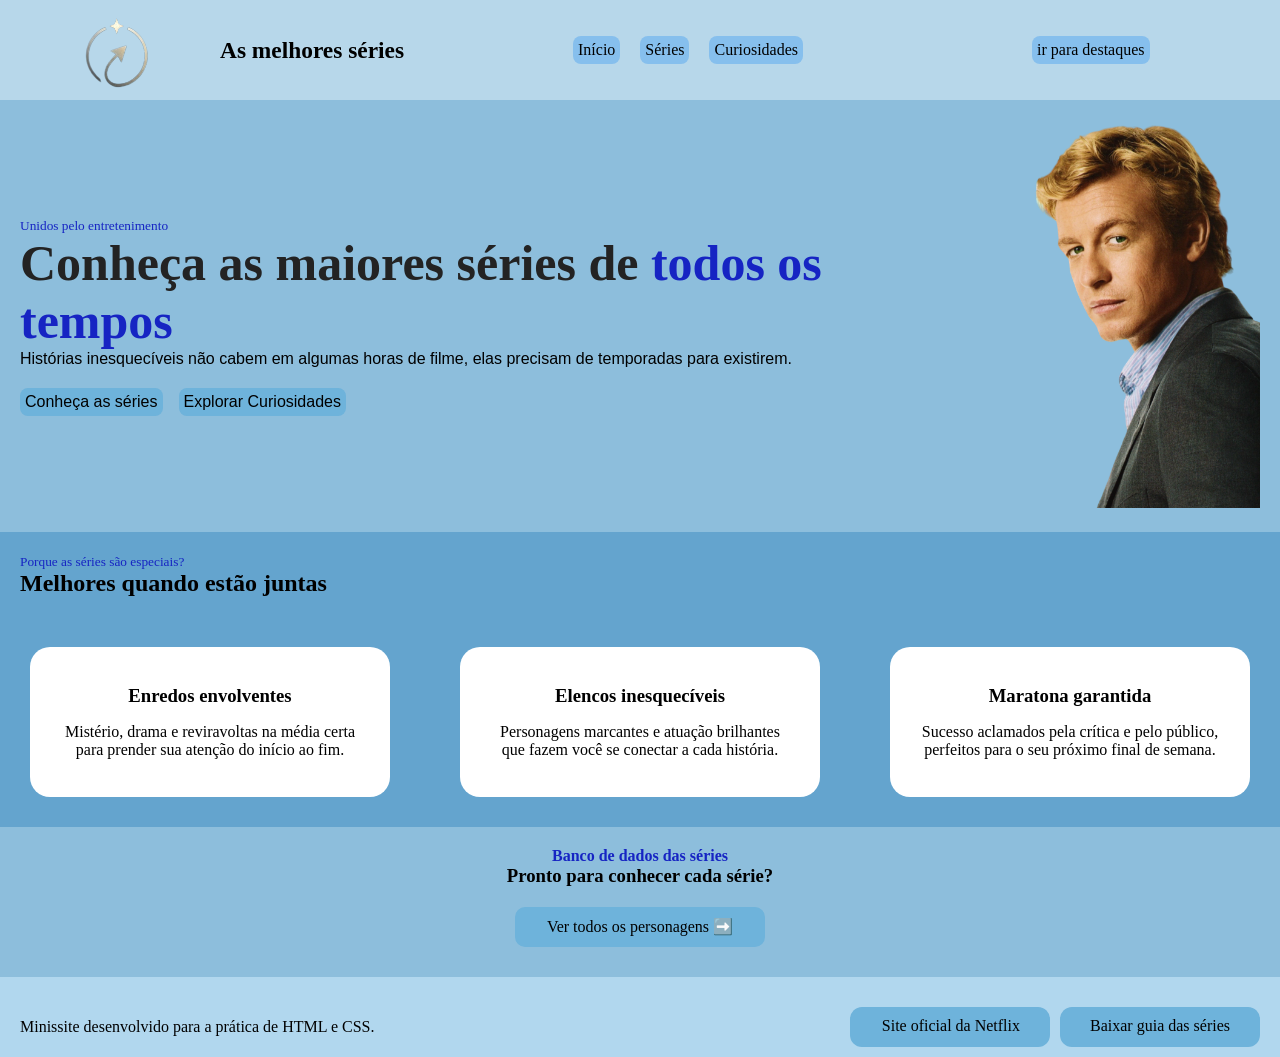
<file: index.html>
<!DOCTYPE html>
<html lang="pt-BR">

<head>
    <meta charset="UTF-8">
    <title>Aula link</title>
    <link rel="stylesheet" href="css/style.css">
</head>

<body>
    <header>
        <section id="logo-titulo">
            <section id="logo-header">
                <img src="assets/img/logo.png">
            </section>

            <section id="texto-header">
                <h1>As melhores séries</h1>
            </section>
        </section>

        <section id="menu-header">
            <section id="menu">
                <a href="../index.html">
                    <p>Início</p>
                </a>
                <a href="./pages/serie.html">
                    <p>Séries</p>
                </a>
                <a href="./pages/curiosidade.html">
                    <p>Curiosidades</p>
                </a>
            </section>
        </section>

        <section id="menu-destaque">
            <section id="destaque">
                <a href="#destaques">
                    <p>ir para destaques</p>
                </a>
            </section>
        </section>

    </header>
    <main>
        <section id="hero">
            <section id="texto-hero">
                <small><span>Unidos pelo entretenimento</span></small>
                <h2>Conheça as maiores séries de <b>todos os tempos</b></h2>
                <p>Histórias inesquecíveis não cabem em algumas horas de filme, elas precisam de temporadas para
                    existirem.</p>

                <section>
                    <article id="botao">
                        <a href="./pages/serie.html">
                            <p>Conheça as séries</p>
                            <a href="./pages/curiosidade.html">
                                <p>Explorar Curiosidades</p>
                            </a>
                    </article>
                </section>

            </section>
            <section id="img-hero">
                <img src="assets/img/image.png" alt="Imagem do personagem Patrick Jane, da série O Mentalista.">
            </section>


        </section>


        <section id="quadrado2">
            <section id="destaques">
                <p><small><span>Porque as séries são especiais?</span></small></p>
                <h2>Melhores quando estão juntas</h2>
            </section>

            <section id="introducaocards1">
                <article class="frase1">
                    <h3>Enredos envolventes</h3>
                    <p>Mistério, drama e reviravoltas na média certa para prender sua atenção do início ao fim.</p>
                </article>

                <article class="frase1">
                    <h3>Elencos inesquecíveis</h3>
                    <p>Personagens marcantes e atuação brilhantes que fazem você se conectar a cada história.</p>
                </article>

                <article class="frase1">
                    <h3>Maratona garantida</h3>
                    <p>Sucesso aclamados pela crítica e pelo público, perfeitos para o seu próximo final de semana.</p>
                </article>
            </section>
        </section>

            <section id="quadrado3">
                <p><b>Banco de dados das séries</b></p>
                <h3>Pronto para conhecer cada série?</h3>

                <section id="introbotao2">
                    <article class="botao2">
                        <a href="./pages/serie.html">Ver todos os personagens ➡️</a>
                    </article>
                </section>
            </section>
    </main>
    <footer>
        <section id="quadrado4">
            <p>Minissite desenvolvido para a prática de HTML e CSS.</p>


            <section id="introbotao3">
                <article class="botao3">
                    <a href="https://www.netflix.com/br/" target="_blank" rel="noreferrer">Site oficial da
                        Netflix</a>
                </article>

                <article class="botao3">
                    <a href="assets/files/Guia das séries (2).pdf" download>Baixar guia das séries</a>
                </article>
            </section>
        </section>

    </footer>
</body>
</html>
</file>
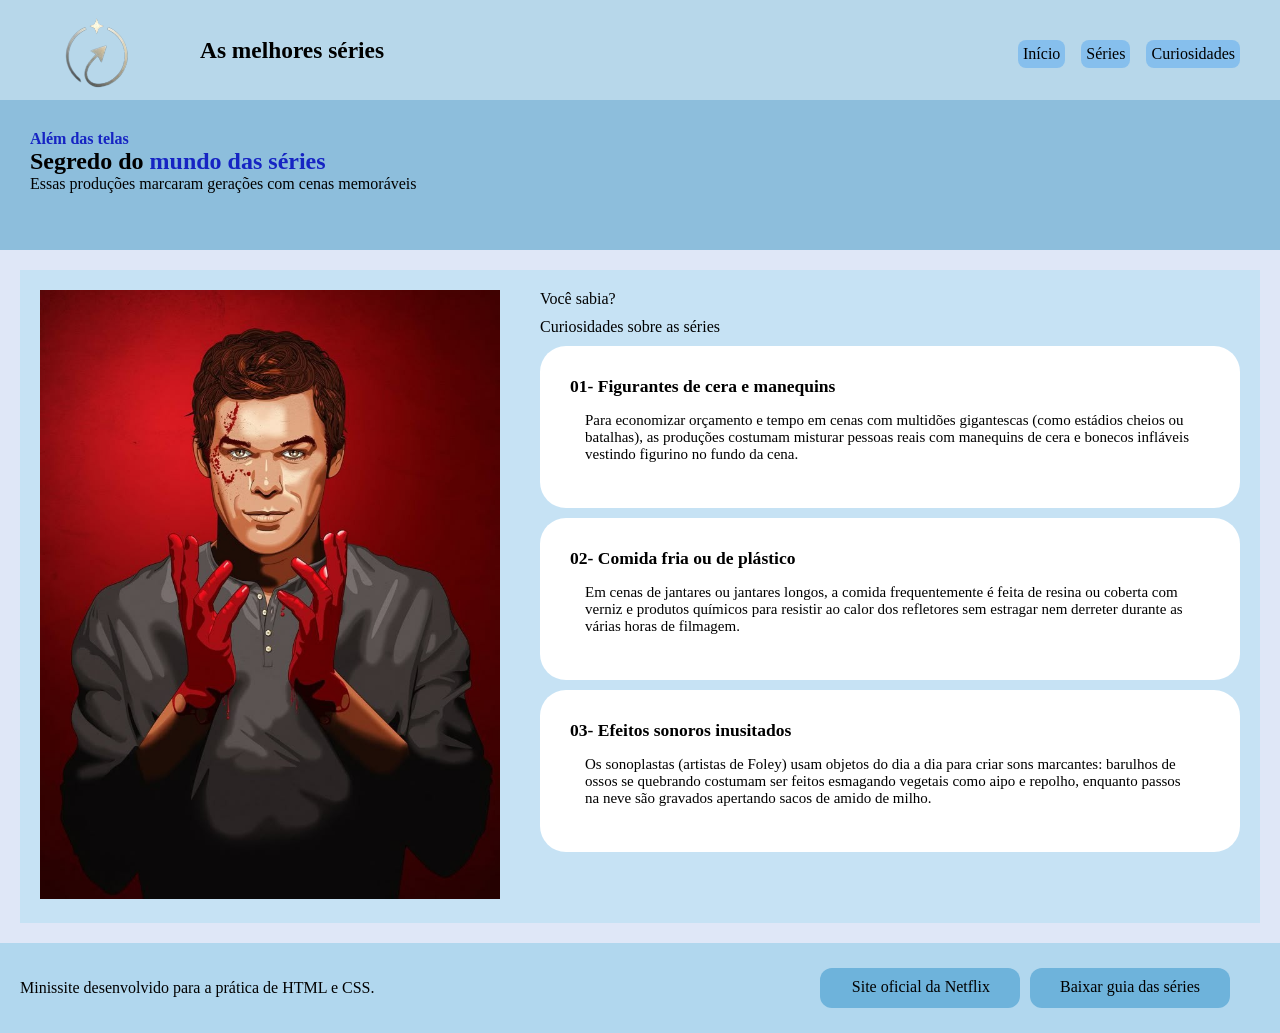
<file: pages/curiosidade.html>
<!DOCTYPE html>
<html lang="pt-BR">

<head>
    <meta charset="UTF-8">
    <title>Curiosidades sobre as séries</title>
    <link rel="stylesheet" href="../css/curiosidade.css">
</head>
<header>
     <section id="logo-titulo">
            <section id="logo-header">
                <img src="../assets/img/logo.png">
            </section>

            <section id="texto-header">
                <h1>As melhores séries</h1>
            </section>
        </section>

    <section id="menu3">
        <a href="../index.html">
            <p>Início</p>
        </a>
        <a href="../pages/serie.html">
            <p>Séries</p>
        </a>
        <a href="../pages/curiosidade.html">
            <p>Curiosidades</p>
        </a>
    </section>

</header>

<body>
    <main>
        <section id="card1">
            <p><b>Além das telas</b></p>
            <h2>Segredo do <b>mundo das séries</b></h2>
            <p>Essas produções marcaram gerações com cenas memoráveis</p>
        </section>


        <section id="hero4">
            <section id="img-hero4">
                <img src="../assets/img/Dexter - Vassilis Dimitros.jpg">
            </section>

            <article id="cards3">
                <p>Você sabia?</p>
                <p>Curiosidades sobre as séries</p>

                <article class="card3">
                    <h3>01- Figurantes de cera e manequins</h3>
                    <p>Para economizar orçamento e tempo em cenas com multidões gigantescas (como estádios cheios ou
                        batalhas), as produções costumam misturar pessoas reais com manequins de cera e bonecos
                        infláveis vestindo figurino no fundo da cena.</p>
                </article>

                <article class="card3">
                    <h3>02- Comida fria ou de plástico</h3>
                    <p>Em cenas de jantares ou jantares longos, a comida frequentemente é feita de resina ou coberta com
                        verniz e produtos químicos para resistir ao calor dos refletores sem estragar nem derreter
                        durante as várias horas de filmagem.</p>
                </article>

                <article class="card3">
                    <h3>03- Efeitos sonoros inusitados</h3>
                    <p>Os sonoplastas (artistas de Foley) usam objetos do dia a dia para criar sons marcantes: barulhos
                        de ossos se quebrando costumam ser feitos esmagando vegetais como aipo e repolho, enquanto
                        passos na neve são gravados apertando sacos de amido de milho.</p>
                </article>
            </article>
        </section>

    </main>
    <footer>
        <p>Minissite desenvolvido para a prática de HTML e CSS.</p>

        <section id="introbotao5">
            <article class="botao5">
                <a href="https://www.netflix.com/br/" target="_blank" rel="noreferrer">Site oficial da Netflix</a>
            </article>

            <section>
                <article class="botao5">
                    <a href="../assets/files/Guia das séries (2).pdf" download>Baixar guia das séries</a>
                </article>
            </section>
        </section>
    </footer>
</body>
</html>
</file>
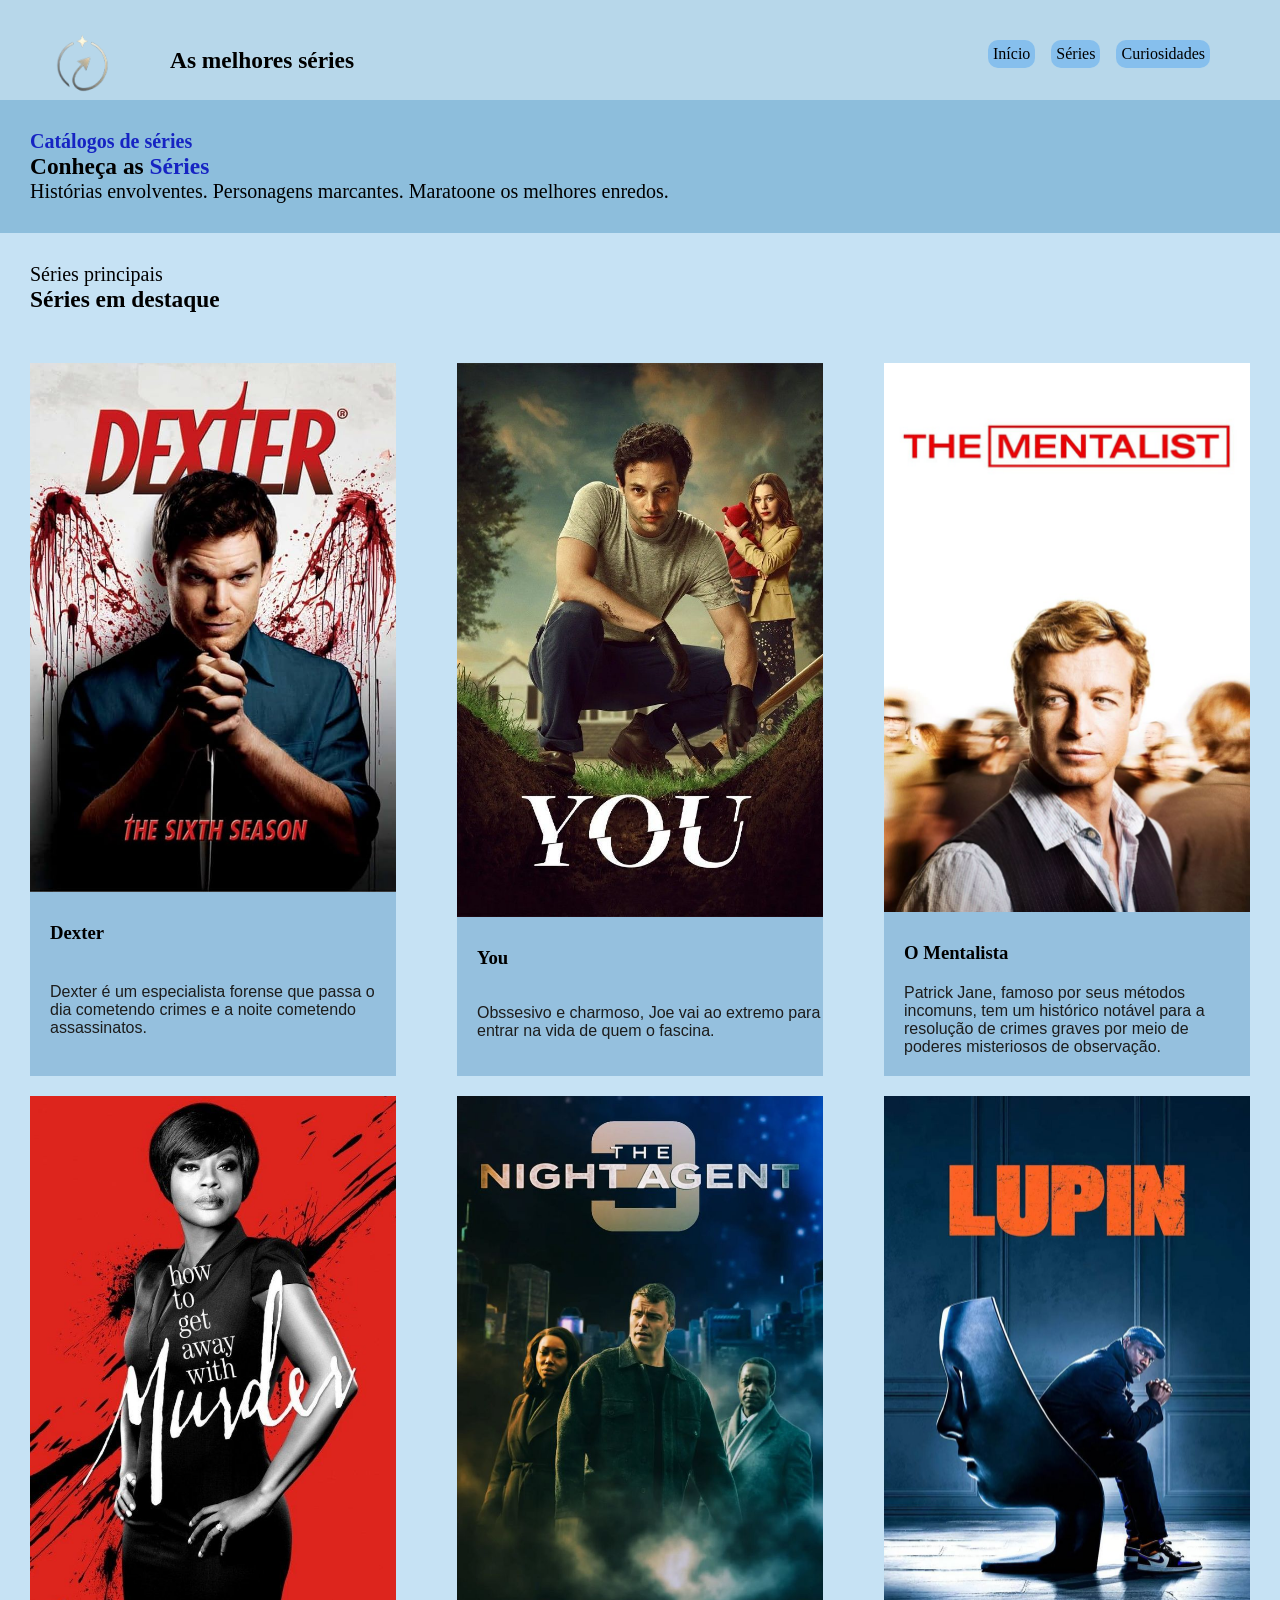
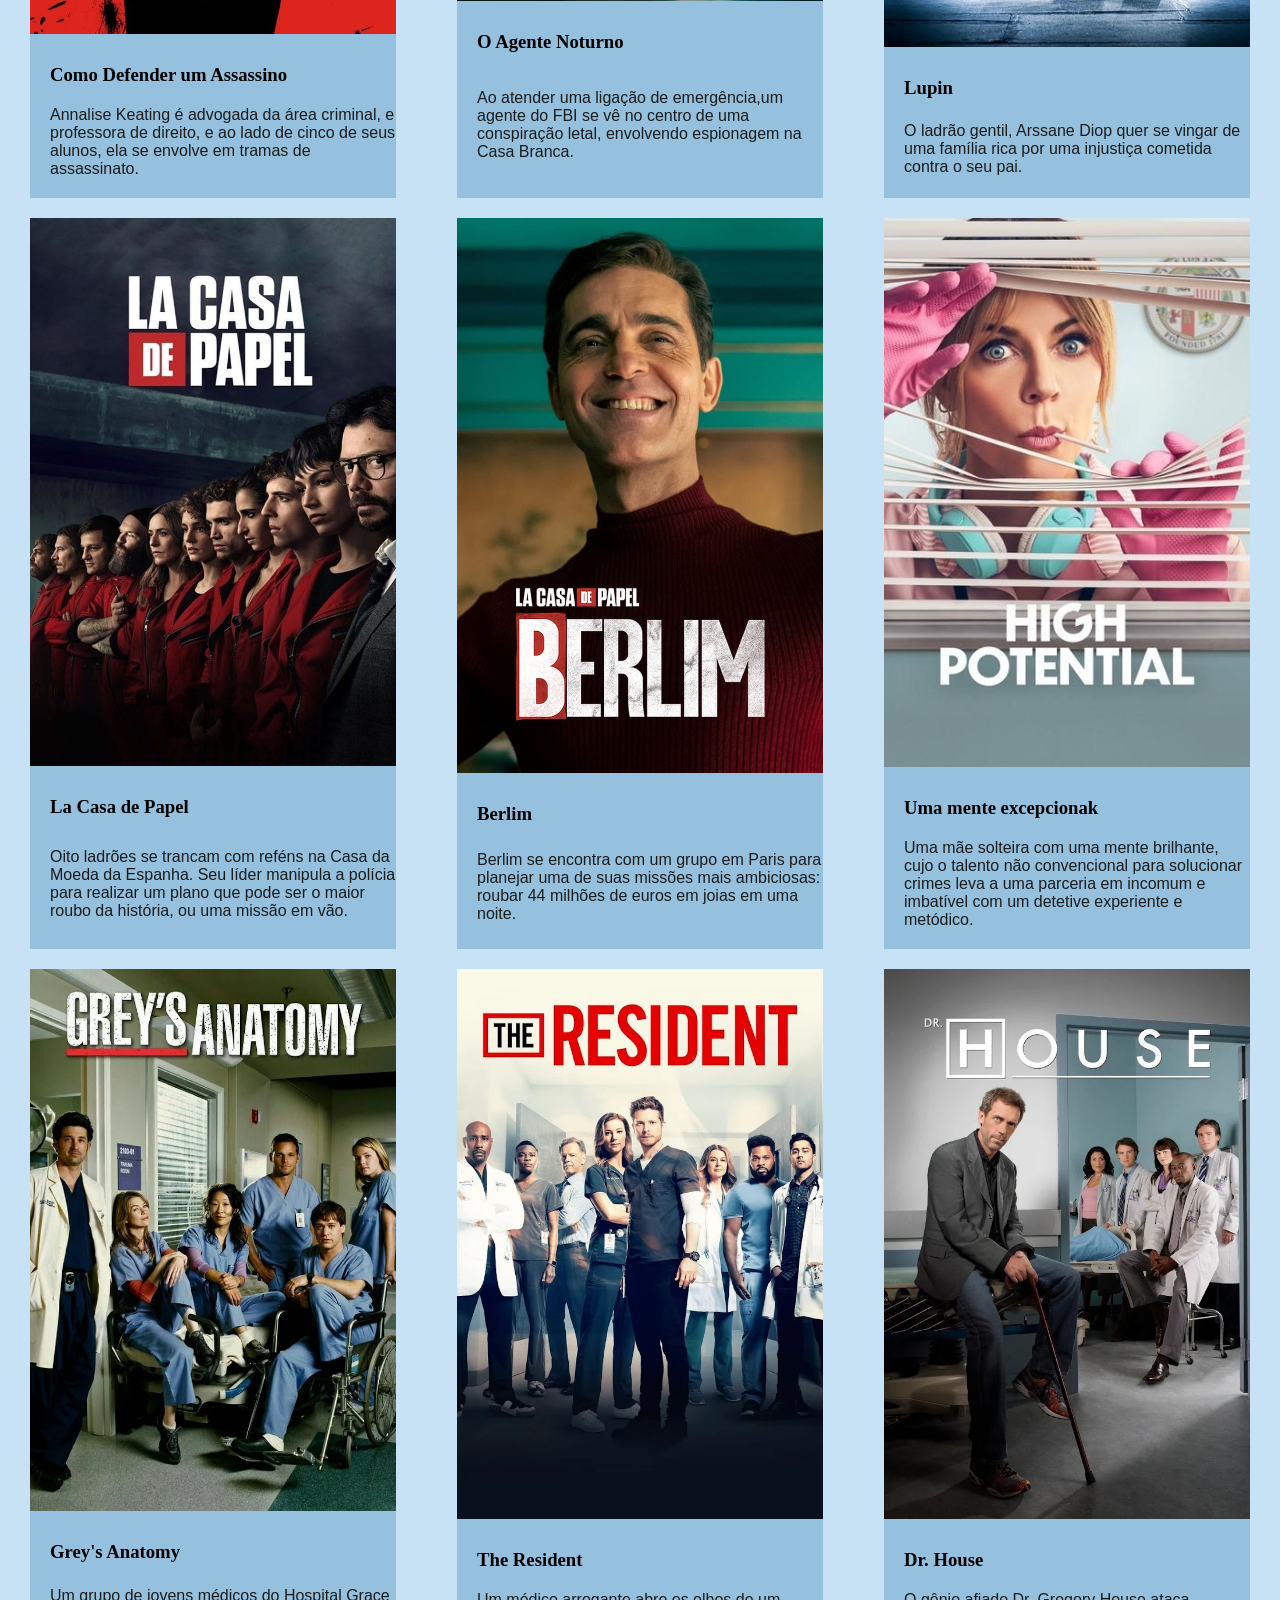
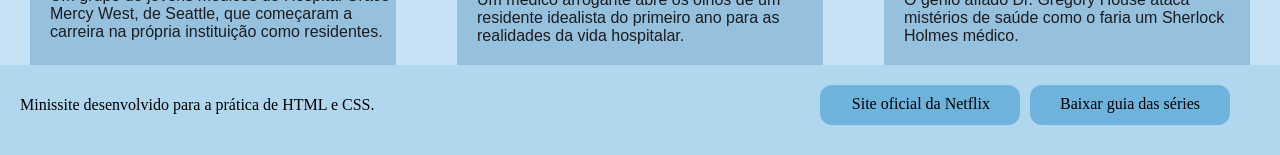
<file: pages/serie.html>
<!DOCTYPE html>
<html lang="pt-BR">

<head>
    <meta charset="UTF-8">
    <title>Séries em Destaque</title>
    <link rel="stylesheet" href="../css/serie.css">
</head>

<body>
    <header>
        <section id="introducaocards">
            <section id="logo-header1">
                <img src="../assets/img/logo.png">
            </section>

            <section id="texto-header1">
                <h1>As melhores séries</h1>
            </section>
        </section>
        <section id="menu1">
            <a href="../index.html">
                <p>Início</p>
            </a>
            <a href="./pages/serie.html">
                <p>Séries</p>
            </a>
            <a href="./curiosidade.html">
                <p>Curiosidades</p>
            </a>
        </section>
    </header>

    <main>
        <section id="quadrado2">
            <p><b>Catálogos de séries</b></p>
            <h3>Conheça as <b>Séries</b></h3>
            <p>Histórias envolventes. Personagens marcantes. Maratoone os melhores enredos.</p>
        </section>

        <section id="quadrado3">
            <p>Séries principais</p>
            <h3>Séries em destaque</h3>
        </section>

        <section id="introcards">
            <article class="cards">
                <img src="../assets/img/Dexter.jpg"
                    alt="Dexter Morgan no centro de um fundo branco com sangue, com uma faca na mão e sorrindo de canto de boca.">
                <h3>Dexter</h3>
                <p>Dexter é um especialista forense que passa o dia cometendo crimes e a noite cometendo assassinatos.
                </p>
            </article>

            <article class="cards">
                <img src="../assets/img/you.png.jpg"
                    alt="Capa da série You, com o personagem Joe segurando uma pá perto de uma cova, e ao fundo a personagem love segurando um bebê.  ">
                <h3>You</h3>
                <p>Obssesivo e charmoso, Joe vai ao extremo para entrar na vida de quem o fascina.</p>
            </article>

            <article class="cards">
                <img src="../assets/img/Omentalista.jpg"
                    alt="Patrick Jane ao centro de uma multidão olhando com o canto de olho para a esquerda.">
                <h3>O Mentalista</h3>
                <p>Patrick Jane, famoso por seus métodos incomuns, tem um histórico notável para a resolução de crimes
                    graves por meio de poderes misteriosos de observação.</p>
            </article>

            <article class="cards">
                <img src="../assets/img/how.jpg"
                    alt="Capa da série Como defender um assassino, com a personagem Annalise Keating em destaque sobre um fundo vermelho com manchas pretas.">
                <h3>Como Defender um Assassino</h3>
                <p>Annalise Keating é advogada da área criminal, e professora de direito, e ao lado de cinco de seus
                    alunos, ela se envolve em tramas de assassinato.</p>
            </article>

            <article class="cards">
                <img src="../assets/img/agentenoturno.jpg"
                    alt="Capa da série O Agente Noturno, com três personagens em destaque, no fundo de uma cidade com fumaça e brilho.">
                <h3>O Agente Noturno</h3>
                <p>Ao atender uma ligação de emergência,um agente do FBI se vê no centro de uma conspiração letal,
                    envolvendo espionagem na Casa Branca.</p>
            </article>

            <article class="cards">
                <img src="../assets/img/lupin.jpg.jpg"
                    alt="O personagem Arssane Diop ao centro de uma sala sentado em uma cadeira com formato de máscara de teatro, olhando para frente.">
                <h3>Lupin</h3>
                <p>O ladrão gentil, Arssane Diop quer se vingar de uma família rica por uma injustiça cometida contra o
                    seu pai.</p>
            </article>

            <article class="cards">
                <img src="../assets/img/Lacasa.jpg"
                    alt="Oito ladrões da série La Casa de Papel, ao centro da imagem, alguns ladrões olham para frente e outros olham discretamente para o lado.">
                <h3>La Casa de Papel</h3>
                <p>Oito ladrões se trancam com reféns na Casa da Moeda da Espanha. Seu líder manipula a polícia para
                    realizar um plano que pode ser o maior roubo da história, ou uma missão em vão.</p>
            </article>

            <article class="cards">
                <img src="../assets/img/berlim.jpg" alt="Personagem Berlim no centro de uma parede, sorrindo.">
                <h3>Berlim</h3>
                <p>Berlim se encontra com um grupo em Paris para planejar uma de suas missões mais ambiciosas: roubar 44
                    milhões de euros em joias em uma noite.</p>
            </article>

            <article class="cards">
                <img src="../assets/img/Excepcional.jpg"
                    alt="A personagem morgan no centro da imagem, com um pirulito na boca e uma cara de surpresa.">
                <h3>Uma mente excepcionak</h3>
                <p>Uma mãe solteira com uma mente brilhante, cujo o talento não convencional para solucionar crimes leva
                    a uma parceria em incomum e imbatível com um detetive experiente e metódico.</p>
            </article>

            <article class="cards">
                <img src="../assets/img/greysAnatomy.webp"
                    alt="Seis médicos da série Grey's Anatomy no centro de um corredor médico olhando para a frente, e alguns estão sorrindo com o canto da boca.">
                <h3>Grey's Anatomy</h3>
                <p>Um grupo de jovens médicos do Hospital Grace Mercy West, de Seattle, que começaram a carreira na
                    própria instituição como residentes.</p>
            </article>

            <article class="cards">
                <img src="../assets/img/Theresident.webp"
                    alt="Oito médicos da série The Resident no centro de uma porta que está aberta, todos olhando para frente com uma expressão séria">
                <h3>The Resident</h3>
                <p>Um médico arrogante abre os olhos de um residente idealista do primeiro ano para as realidades da
                    vida hospitalar.</p>
            </article>

            <article class="cards">
                <img src="../assets/img/DoutorHouse.webp"
                    alt="Seis médicos da série Dr. House no centro de um quarto de um paciente, olhando fixamente para a frente, com uma expressão séria.">
                <h3>Dr. House</h3>
                <p>O gênio afiado Dr. Gregory House ataca mistérios de saúde como o faria um Sherlock Holmes médico.</p>
            </article>
        </section>
    </main>


    <footer>
        <p>Minissite desenvolvido para a prática de HTML e CSS.</p>

        <section id="introbotao4">
            <article class="botao4">
                <a href="https://www.netflix.com/br/" target="_blank" rel="noreferrer">Site oficial da Netflix</a>
            </article>

            <section>
                <article class="botao4">
                    <a href="../assets/files/Guia das séries (2).pdf" download>Baixar guia das séries</a>
                </article>
            </section>
        </section>

    </footer>
</body>
</html>
</file>
<file: css/style.css>
* {
  padding: 0px;
  margin: 0px;
  box-sizing: border-box;
}

body {
    color:black;

}

#destaque a {
    background-color:  rgb(134, 191, 237);
    padding: 5px;
    border-radius: 8px;
    text-decoration: none;
    color:black

}

header {
    display: flex;
    flex-direction: row;
    background-color: #B7D7EA;
    justify-content: space-between;
    align-items: center;
    height: 100px;
    padding: 20px;
}

#logo-titulo {
    display: flex;
    flex-direction: row;
    justify-content: flex-start;
    align-items: center;
}
#logo-header img {
    width: 200px;
    padding: 20px;
    object-fit: cover;
}

#texto-header {
    display: flex;
    flex-direction: row;
    justify-content: flex-start;
    align-items: center;
    font-size: 20px;
}

texto-header h1 {
    color:rgb(35, 35, 35);
}

#menu-header {
    display: flex;
    justify-content: space-between;
    align-items: center;
    width:25%;
}

#menu {
    display: flex;
    justify-content: center;
    align-items: center;
    flex-wrap: nowrap;
    gap:20px;
    padding: 20px;
}

#menu-destaque {
    display: flex;
    align-items: center;
    justify-content: flex-start;
    width: 20%;
}

#destaque {
    display: flex;
    justify-content: center;
    align-items: center;
    padding: 20px;
}

#menu a {
    background-color: rgb(134, 191, 237);
    padding: 5px;
    border-radius: 8px;
    text-decoration: none;
    color:black;
}

span{
    color: rgb(22, 36, 195);
}

#hero h2 {
    font-size: 50px;
    font-weight: 900;
    font-family: 'Times New Roman', Times, serif;
    color:rgb(35, 35, 35);
}

#hero p {
    font-family: Arial, Helvetica, sans-serif;
    font-size: 15px;
    color:black;
}

#texto-hero {
    padding: 20px;
}

#texto-hero h2 {
    font-size: 50px;
}

#texto-hero p {
    font-size: 16px;
}

#texto-hero b {
    color:  rgb(22, 36, 195);
}

#img-hero img {
    width: 300px;
    padding: 20px;
    border-radius: 20px;
    object-fit: cover;
}

#botao {
    display: flex;
    flex-wrap: wrap;
    gap:16px;
    margin-top: 20px;
}

#botao a {
    background-color: rgb(110, 179, 219);
    padding: 5px;
    border-radius: 8px;
    text-decoration: none;
}

#hero {
    background-color: #8DBEDC;
    display: flex;
    justify-content: space-between;
    align-items: center;
}

.frase1 {
    background-color: white;
    border-radius:20px;
    width: 500px;
    height:150px;
    display: flex;
    flex-direction: row;
    justify-content: center;
    align-items: center;
    padding-left: 30px;
    padding-right: 30px;
    flex-wrap: wrap;
    margin: 30px;
    margin-bottom: 30px;
    padding-bottom: 30px;
    padding-top: 30px;
}

#introducaocards1 {
    display: flex;
    flex-direction: row;
    justify-content: space-between;
    text-align: center;
    gap:10px;
}

.frase1 h3 {
    text-align: center;
}

#quadrado2 {
    background-color: #64A4CE;
}

#quadrado3 {
    background-color: #8DBEDC;
    height: 150px;
    display: flex;
    flex-direction: column;
    align-items: center;
    padding-top: 20px;
}

#quadrado3 b {
    color: rgb(22, 36, 195);
}

#introbotao2 {
    display: flex;
    align-items: center;
    padding-top: 20px;
    text-align: center;

}

.botao2 {
    background-color:rgb(110, 179, 219);
    border-radius: 10px;
    height: 40px;
    width: 250px;
    padding-left: 20px;
    padding-right: 20px;
    padding-top: 10px;
}

.botao2 a {
    text-decoration: none;
    color:black;
}

#quadrado4 {
    display: flex;
    align-items: center;
    background-color: rgb(177, 215, 238);
    height: 80px;
    padding-top: 20px;
    padding-left: 20px;
    justify-content: space-between;
}

#introbotao3 {
    display: flex;
    text-align: center;
    padding-left: 20px;
    padding-right: 20px;
    gap: 10px;
}

.botao3 {
    display: flex;
    flex-direction: row;
    justify-content: end;
    align-items:flex-start;
    background-color: rgb(110, 179, 219);
    height: 40px;
    width: 200px;
    border-radius: 12px;
    padding-left: 30px;
    padding-right: 30px;
    padding-top: 10px;
}

.botao3 a {
    text-decoration: none;
    color: black;
}

#destaques {
    padding: 20px;
}
</file>
<file: css/curiosidade.css>
* {
  padding: 0px;
  margin: 0px;
  box-sizing: border-box;
}

body {
    background-color:#DFE7F7;
    color:black;
}

#card1 {
    padding: 30px;
    background-color: #8DBEDC;
    height: 150px;
}

header {
    background-color:  #B7D7EA;
    display: flex;
    flex-direction: row;
    height: 100px;
    justify-content: space-between;
}

#menu3 {
    display: flex;
    flex-direction: row;
    justify-content: end;
    align-items: flex-start;
    flex-wrap: nowrap;
    gap:16px;
    padding-right: 40px;
    margin-top: 40px;
}
#menu3 a{
    background-color:  rgb(134, 191, 237);
    padding: 5px;
    border-radius: 8px;
    text-decoration: none;
    color: black;
}

#logo-titulo {
    display: flex;
    flex-direction: row;
    justify-content: flex-start;
    align-items: center;
}
#logo-header img {
    width: 200px;
    padding: 20px;
    object-fit: cover;
}

#texto-header {
    display: flex;
    flex-direction: row;
    justify-content: flex-start;
    align-items: center;
    font-size: 20px;
}

footer {
    background-color: rgb(177, 215, 238);
    height: 90px;
    display: flex;
    align-items: flex-start;
    padding: 30px;
    padding-left: 20px;
    justify-content: space-between;
    align-items: center;
}

#texto3 {
    display: flex;
    flex-direction: column;
    justify-content: center;
    align-items: center;
    flex-wrap: nowrap;
    margin-top: 20px;
}

#frase3 {
    display: flex;
    background-color: white;
    justify-content: flex-end;
    align-items: flex-start;
}

#descricao {
    display: flex;
    flex-direction: row;
    justify-content: flex-end;
    align-items: center;
    flex-wrap: nowrap;
    gap: 16px;
    text-align: right;
}

#introbotao5 {
    display: flex;
    text-align: center;
    padding-left: 20px;
    padding-right: 20px;
    gap: 10px;

}

.botao5 {
    display: flex;
    flex-direction: row;
    justify-content: end;
    align-items:flex-start;
    background-color:  rgb(110, 179, 219);
    height: 40px;
    width: 200px;
    border-radius: 12px;
    padding-left: 30px;
    padding-right: 30px;
    padding-top: 10px;
}

.botao5 a {
    text-decoration: none;
    color:black;
}

#hero4 {
    display: flex;
    background-color: rgb(198, 226, 244);
    margin: 20px;
}

#img-hero4 img {
    width: 500px;
    padding: 20px;
    object-fit: cover;
}

#cards3 {
    padding: 20px;
    display: flex;
    flex-direction: column;
    gap: 10px;

}
.card3 {
    display: flex;
    padding: 30px;
    font-size: 15px;
    justify-content: flex-start;
    flex-direction: column;
    flex-wrap: wrap;
    background-color: white;
    border-radius: 26px;
}

.card3 p {
    padding: 15px;
}

#card1 b {
    color: rgb(22, 36, 195);
}
</file>
<file: css/serie.css>
* {
  padding: 0px;
  margin: 0px;
  box-sizing: border-box;
}

body {
    background-color: rgb(198, 226, 244);
    color:black;

}

#introducaocards {
    display: flex;
    flex-direction: row;
    justify-content: flex-start;
    align-items: center;
}

#introcards {
    display: flex;
    flex-direction: row;
    justify-content: space-between;
    padding-left: 30px;
    padding-right: 30px;
    flex-wrap: wrap;
}

.cards {
    display: flex;
    justify-content: space-between;
    width: 30%;
    background-color: #95C0DE;
    flex-wrap:wrap;
    gap: 20px;
    margin-top: 20px;
}

.cards img {
    width: 100%;
    height: auto;
    object-fit: cover;
}

.cards h3 {
    padding-top: 10px;
    font-weight: bold;
    padding-left: 20px;
    font-family: 'Times New Roman', Times, serif;
    color:#000000
}

.cards p {
    padding-left: 20px;
    padding-bottom: 20px;
    font-family: Arial, Helvetica, sans-serif;
    color:#1c1c1c
}

span{
    color: rgb(183, 46, 46);
}

#menu1 {
    display: flex;
    flex-direction: row;
    justify-content: end;
    align-items: flex-start;
    flex-wrap: nowrap;
    gap: 16px;
    padding-right: 40px;
    margin-top: 40px;
}

#menu1 a {
    background-color:  rgb(134, 191, 237);
    padding: 5px;
    border-radius: 10px;
    text-decoration: none;
    color:black;
}

header {
    display: flex;
    align-items: flex-start;
    flex-direction: row;
    justify-content: space-between;
    padding-right: 30px;
    background-color: #B7D7EA;
    height: 100px;
}
#quadrado2 {
    display: flex;
    flex-direction: column;
    padding: 30px;
    font-size: 20px;
    background-color:  #8DBEDC;
}

#quadrado2 b {
    color: rgb(22, 36, 195);
}

#quadrado3 {
    display: flex;
    flex-direction: column;
    padding: 30px;
    font-size: 20px;
}

footer {
    display: flex;
    align-items: flex-start;
    padding: 30px;
    background-color:  rgb(177, 215, 238);
    padding-top: 20px;
    padding-left: 20px;
    justify-content: space-between;
    align-items: center;
}

#introbotao4 {
    display: flex;
    text-align: center;
    padding-left: 20px;
    padding-right: 20px;
    gap: 10px;
}

.botao4 {
    display: flex;
    flex-direction: row;
    justify-content: end;
    align-items:flex-start;
    background-color:  rgb(110, 179, 219);
    height: 40px;
    width: 200px;
    border-radius: 12px;
    padding-left: 30px;
    padding-right: 30px;
    padding-top: 10px;
}

.botao4 a {
    text-decoration: none;
    color:black;
}

#logo-header1 img {
    width: 170px;
    padding: 20px;
    object-fit: cover;
}

#texto-header1 {
    display: flex;
    flex-direction: row;
    justify-content: flex-start;
    align-items: center;
    font-size: 20px;
}
</file>
